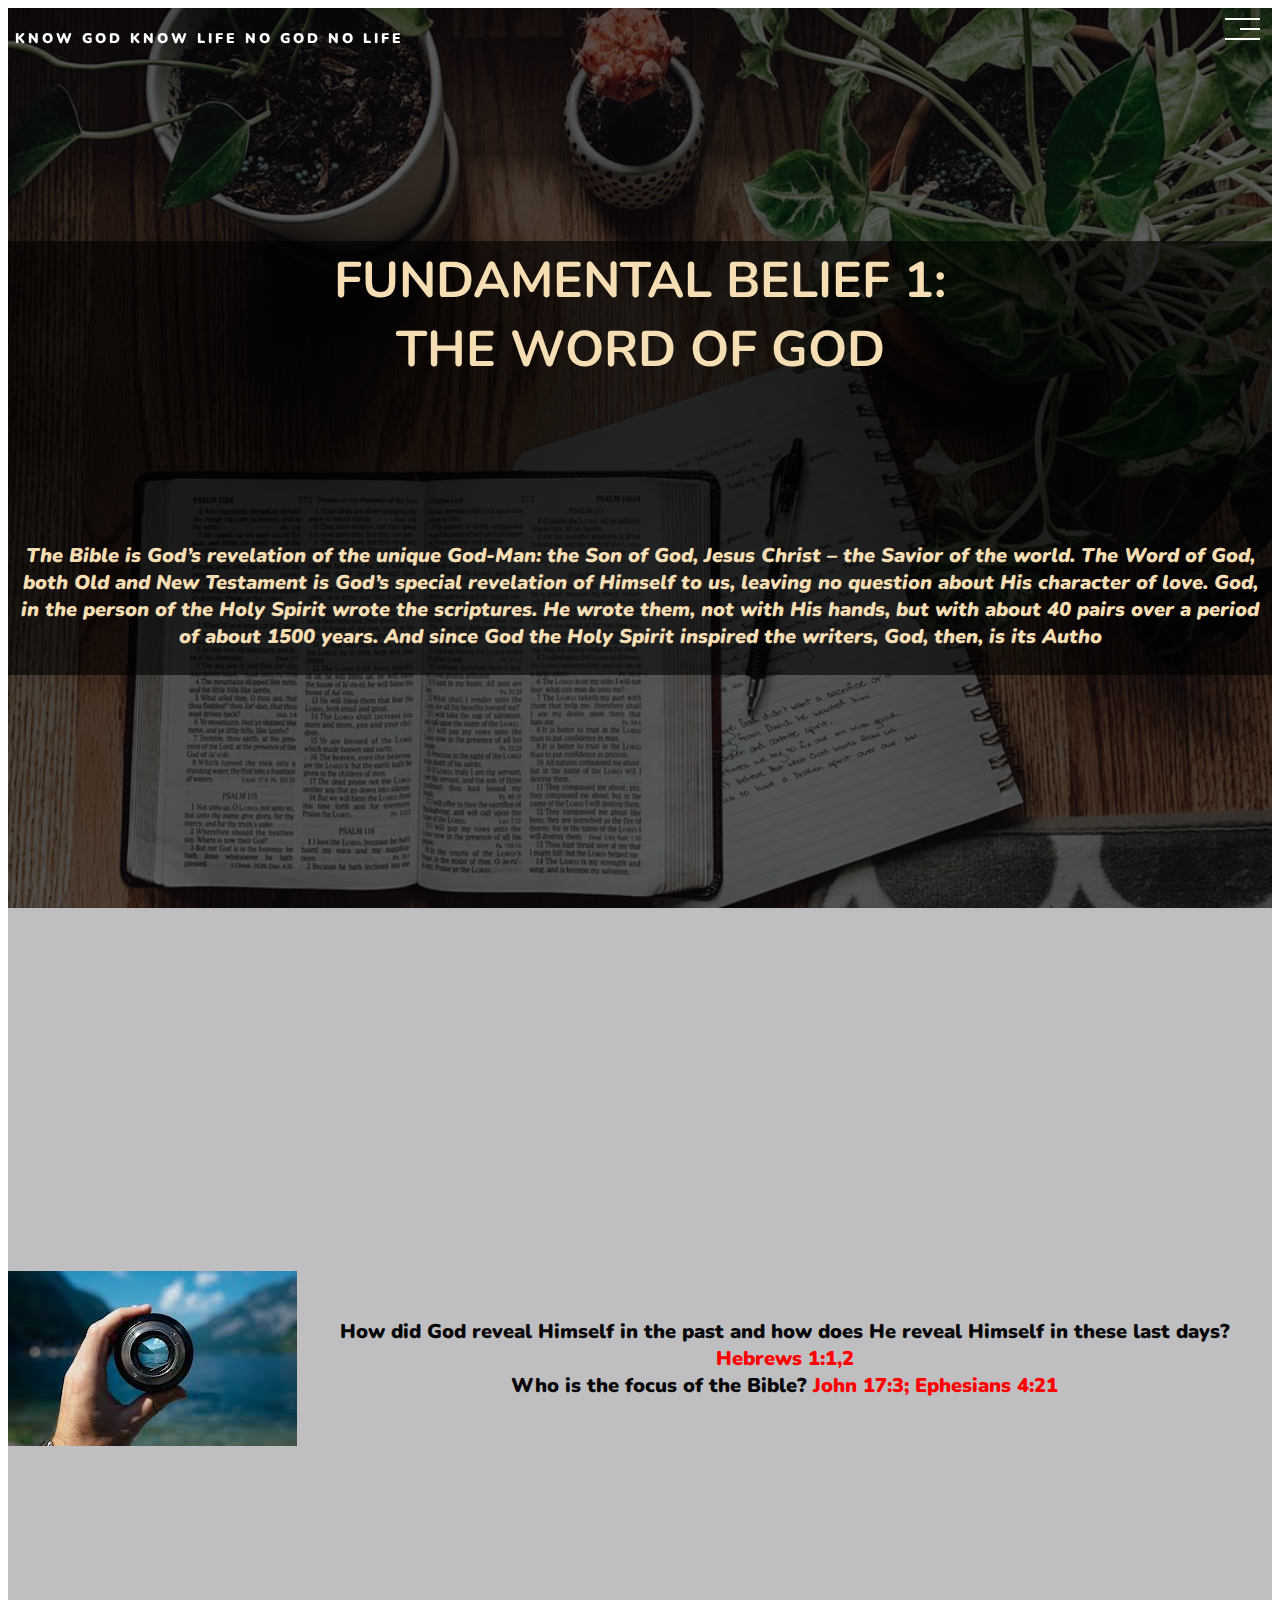
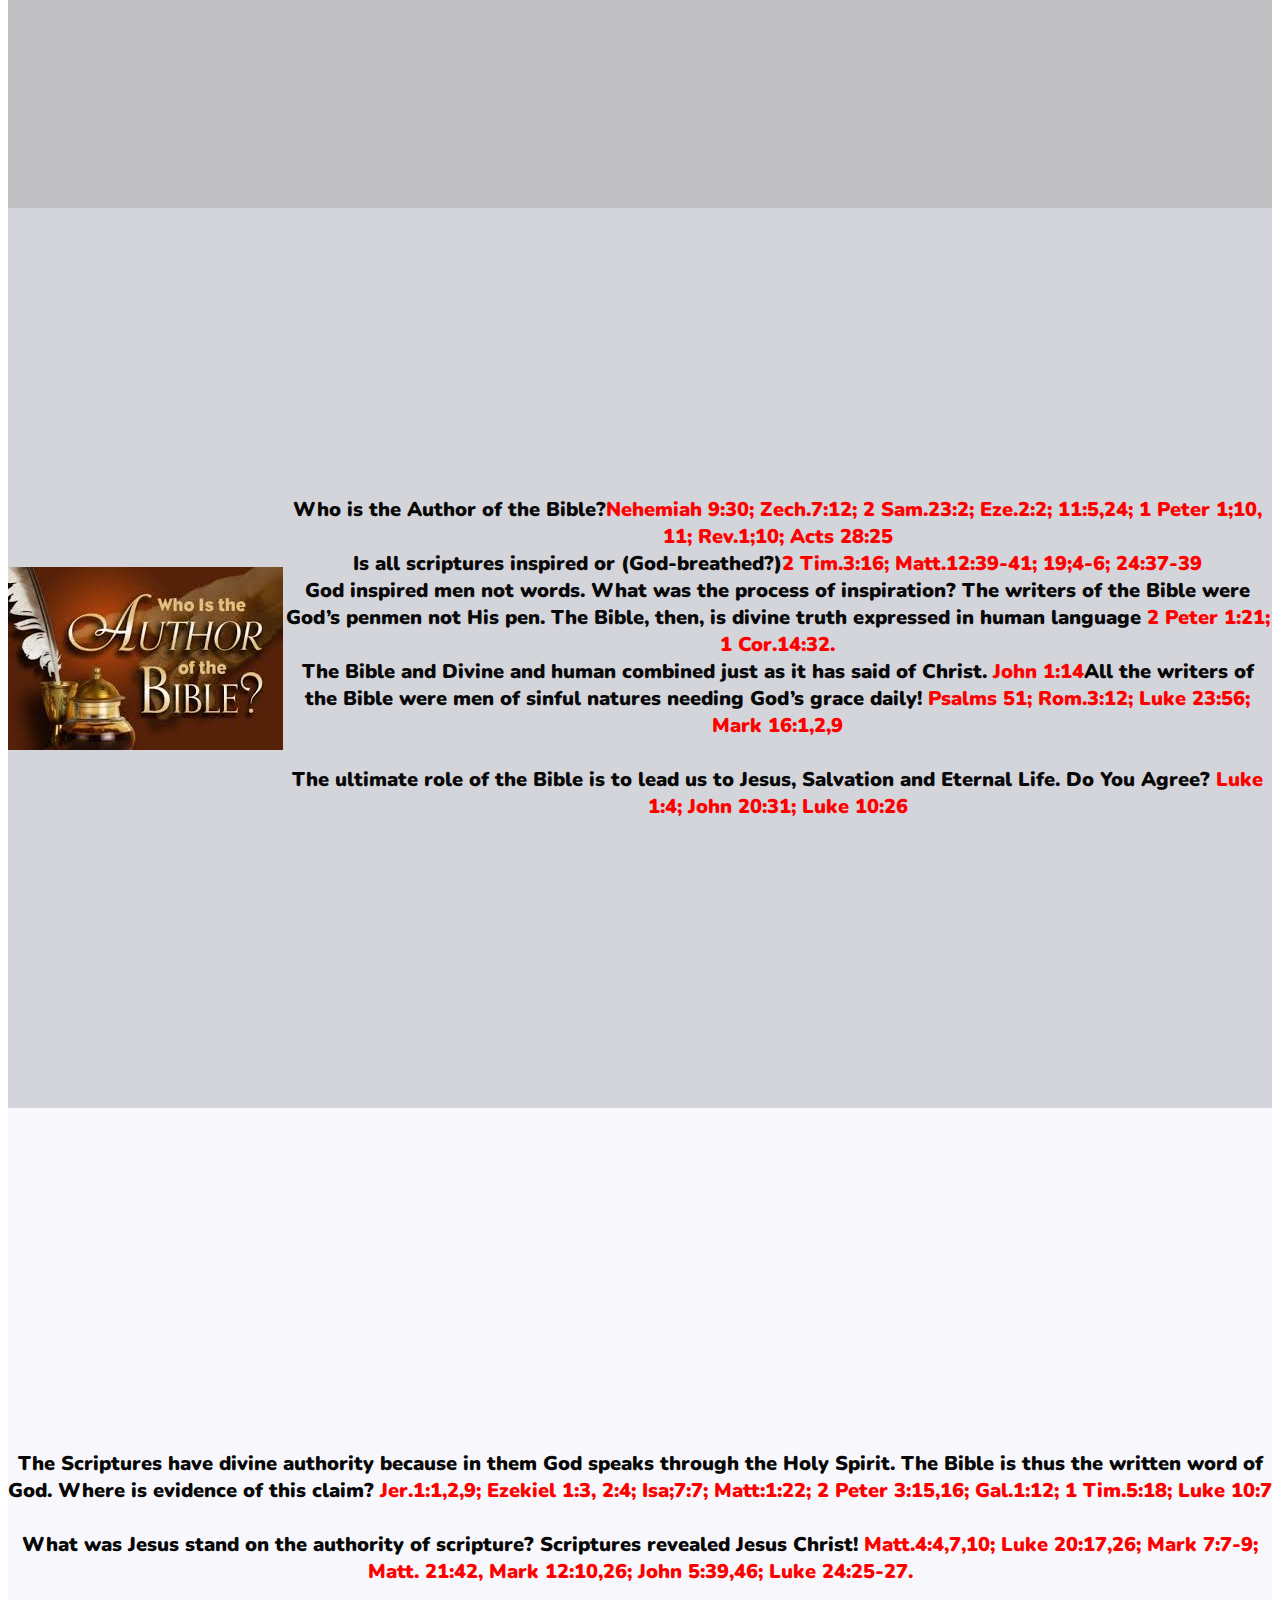
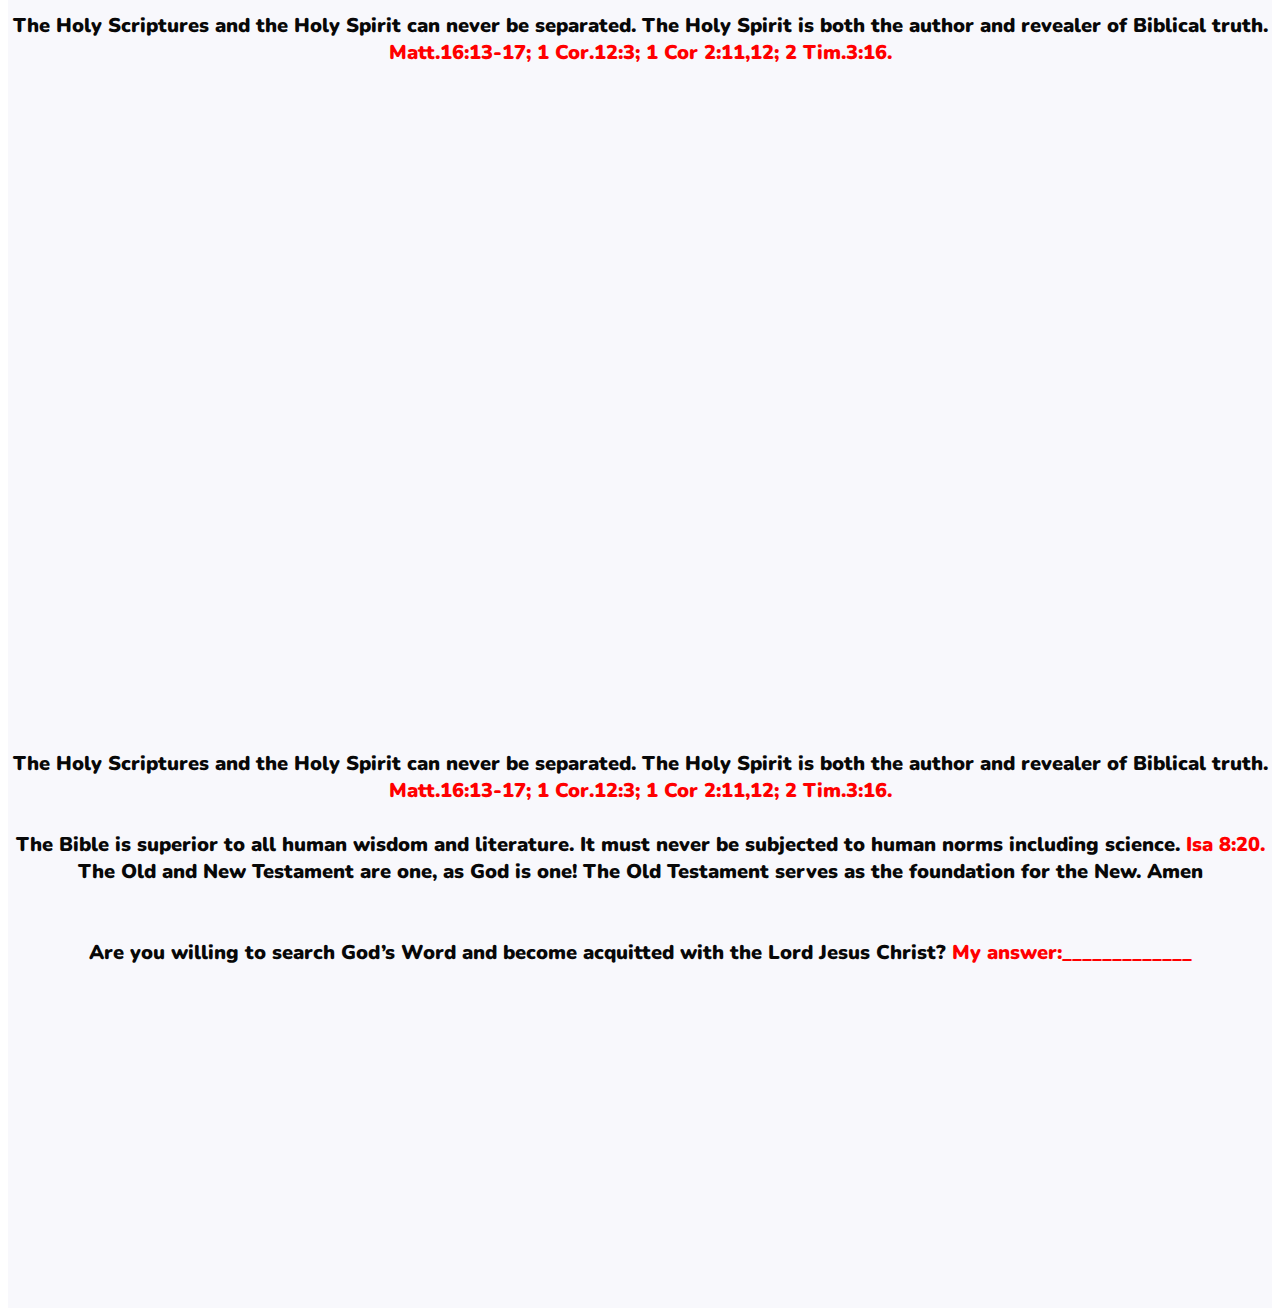
<file: fundermental1 copy 2.html>
<!DOCTYPE html>
<html lang="en">

<head>
    <meta charset="UTF-8">
    <meta name="viewport" content="width=device-width, initial-scale=1.0">
    <link href="images/logo.jpg" rel="icon">
    <link rel="stylesheet" href="style.css">
    <title>Scripture Seekers</title>
</head>

<body>

    <!-- MENU OVERLAY -->
    <div class="overlay overlay-slide-left" id="overlay">
        <!-- MENU ITEMS -->
        <nav>
            <ul>
                <li id="nav-1" class="slide-out-1 center">
                    <a href="fundermental1 copy 2.html" class="center">FUNDERMENTAL 1</a>                 </li>

                <li id="nav-2" class="slide-out-2 center">
                    <a href="fundermental2 copy 2.html" class="center">FUNDERMENTAL 2</a>                 </li>

                <li id="nav-3" class="slide-out-3 center">
                    <a href="fundermental3 copy 23.html" class="center">FUNDERMENTAL 3</a>                 </li>

                <li id="nav-4" class="slide-out-4 center">
                    <a href="fundermental4 copy.html" class="center">FUNDERMENTAL 4</a>                 </li>

                <li id="nav-5" class="slide-out-5 center">
                    <a href="fundermental5 copy 25.html" class="center">FUNDERMENTAL 5</a>                 </li>

                <li id="nav-6" class="slide-out-6 center">
                    <a href="fundermental6.html" class="center">FUNDERMENTAL 6</a>                 </li>


                <li id="nav-7" class="slide-out-7 center">
                    <a href="fundermental7 copy.html" class="center">FUNDERMENTAL 7</a>                 </li>


                <li id="nav-8" class="slide-out-8 center">
                    <a href="fundermental8.html" class="center">FUNDERMENTAL 8</a>                 </li>


                <li id="nav-9" class="slide-out-9 center">
                    <a href="fundermental9.html" class="center">FUNDERMENTAL 9</a>                 </li>


                <li id="nav-10" class="slide-out-10 center">
                    <a href="fundermental10.html" class="center">FUNDERMENTAL 10</a>                 </li>


                <li id="nav-11" class="slide-out-11 center">
                    <a href="fundermental11.html" class="center">FUNDERMENTAL 11</a>                 </li>


                <li id="nav-12" class="slide-out-12 center">
                    <a href="fundermental12.html" class="center">FUNDERMENTAL 12</a>                 </li>


                <li id="nav-13" class="slide-out-13 center">
                    <a href="fundermental13.html" class="center">FUNDERMENTAL 13</a>                 </li>


                <li id="nav-14" class="slide-out-14 center">
                    <a href="fundermental14.html" class="center">FUNDERMENTAL 14</a>                 </li>


                <li id="nav-15" class="slide-out-15 center">
                    <a href="fundermental15.html" class="center">FUNDERMENTAL 15</a>                 </li>


                <li id="nav-16" class="slide-out-16 center">
                    <a href="fundermental16 copy.html" class="center">FUNDERMENTAL 16</a>                 </li>


                <li id="nav-17" class="slide-out-17 center">
                    <a href="fundermental17.html" class="center">FUNDERMENTAL 17</a>                 </li>


                <li id="nav-18" class="slide-out-18 center">
                    <a href="fundermental18 copy.html" class="center">FUNDERMENTAL 18</a>                 </li>


                <li id="nav-19" class="slide-out-19 center">
                    <a href="fundermental19 copy.html" class="center">FUNDERMENTAL 19</a>                 </li>


                <li id="nav-20" class="slide-out-20 center">
                    <a href="fundermental20 copy.html" class="center">FUNDERMENTAL 20</a>                 </li>


                <li id="nav-21" class="slide-out-21 center">
                    <a href="fundermental21 copy.html" class="center">FUNDERMENTAL 21</a>                 </li>


                <li id="nav-22" class="slide-out-22 center">
                    <a href="fundermental22 copy.html" class="center">FUNDERMENTAL 22</a>                 </li>


                <li id="nav-23" class="slide-out-23 center">
                    <a href="fundermental23 copy.html" class="center">FUNDERMENTAL 23</a>                 </li>


                <li id="nav-24" class="slide-out-24 center">
                    <a href="fundermental24 copy 2.html" class="center">FUNDERMENTAL 24</a>                 </li>


                <li id="nav-25" class="slide-out-25 center">
                    <a href="fundermental25 copy.html" class="center">FUNDERMENTAL 25</a>                 </li>


                <li id="nav-26" class="slide-out-26 center">
                    <a href="fundermental26 copy.html" class="center">FUNDERMENTAL 26</a>                 </li>


                <li id="nav-27" class="slide-out-27 center">
                    <a href="fundermental27 copy 2.html" class="center">FUNDERMENTAL 27</a>                 </li>


                <li id="nav-28" class="slide-out-28 center">
                    <a href="fundermental28 copy.html" class="center">FUNDERMENTAL 28</a>                 </li>
            </ul>
        </nav>
    </div>
    <!-- HAMBURGER MENU -->
    <div class="hamburger-menu" id="hamburger-menu">
        <div class="menu-bar1"></div>
        <div class="menu-bar2"></div>
        <div class="menu-bar3"></div>
    </div>
    <!-- SECTIONS -->
    <section id="home" class="center">
        <p class="logo"> <a href="index.html">KNOW GOD KNOW LIFE NO GOD NO LIFE </a></p>
        <h1>FUNDAMENTAL BELIEF 1: <br> THE WORD OF GOD <br><br><br>
            <p><em>The Bible is God’s revelation of the unique God-Man: 
            the Son of God, Jesus Christ – the Savior of the world. 
            The Word of God, both Old and New Testament is God’s 
            special revelation of Himself to us, leaving no question 
            about His character of love. God, in the person of the 
            Holy Spirit wrote the scriptures.  He wrote them, not 
            with His hands, but with about 40 pairs over a period of 
            about 1500 years. And since God the Holy Spirit inspired 
            the writers, God, then, is its Autho</em></p>
        </h1>
    </section>

    <section id="skills" class="center">

        <pi class="divid">

            <img src="./images/image1.png" alt="focus lence">

            <p>How did God reveal Himself in the past and how does He reveal Himself in these last days? <span class="verse">Hebrews 1:1,2</span><br> Who is the focus of the Bible? <span class="verse">John 17:3; Ephesians 4:21</span>
            </p>

        </pi>


    </section>
    <section id="projects" class="center">
        <img src="./images/image2.png" alt="">

        <p>Who is the Author of the Bible?<span class="verse">Nehemiah 9:30; Zech.7:12; 
            2 Sam.23:2; Eze.2:2; 11:5,24; 
            1 Peter 1;10, 11;
            Rev.1;10; Acts 28:25</span><br>Is all scriptures inspired or (God-breathed?)<span class="verse">2 Tim.3:16; 
                Matt.12:39-41; 19;4-6; 24:37-39</span> <br>God inspired men not words. What was the process of inspiration? The writers of the Bible were God’s penmen not His pen. The Bible, then, is divine truth expressed in human language <span class="verse">2 Peter 1:21; 
                    1 Cor.14:32.</span><br>The Bible and Divine and human combined just as it has said of Christ. <span class="verse">John 1:14</span>All the writers of the Bible were men of sinful natures needing God’s grace daily! <span class="verse">Psalms 51; Rom.3:12; Luke 23:56; Mark 16:1,2,9 </span><br><br>            The ultimate role of the Bible is to lead us to Jesus, Salvation and Eternal Life. Do You Agree? <span class="verse">Luke 1:4; 
                        John 20:31; 
                        Luke 10:26</span><br></p>


    </section>
    <section id="contact" class="center">
        <p>The Scriptures have divine authority because in them God speaks through the Holy Spirit. The Bible is thus the written word of God. Where is evidence of this claim? <span class="verse">Jer.1:1,2,9; Ezekiel 1:3, 2:4; Isa;7:7; 
                    Matt:1:22; 2 Peter 3:15,16; 
                    Gal.1:12; 1 Tim.5:18;
                    Luke 10:7</span><br> <br>What was Jesus stand on the authority of scripture? Scriptures revealed Jesus Christ! <span class="verse">Matt.4:4,7,10; Luke 20:17,26; 
                        Mark 7:7-9; Matt. 21:42, 
                        Mark 12:10,26; 
                        John 5:39,46; Luke 24:25-27.</span><br><br>The Holy Scriptures and the Holy Spirit can never be separated. The Holy Spirit is both the author and revealer of Biblical truth. <span class="verse">Matt.16:13-17; 1 Cor.12:3; 
                            1 Cor 2:11,12; 2 Tim.3:16.</span></p>
    </section>
    <section id="contact" class="center">
        <p>The Holy Scriptures and the Holy Spirit can never be separated. The Holy Spirit is both the author and revealer of Biblical truth. <span class="verse">Matt.16:13-17; 1 Cor.12:3; 
                1 Cor 2:11,12; 2 Tim.3:16.</span><br><br>The Bible is superior to all human wisdom and literature. It must never be subjected to human norms including science. <span class="verse">Isa 8:20.</span> The Old and New Testament are one, as
            God is one! The Old Testament serves as the foundation for the New. Amen <br><br> <br>Are you willing to search God’s Word and become acquitted with the Lord Jesus Christ? <span class="verse">My answer:_____________</span></p>
    </section>
    <script src="index.js"></script>
</body>

</html>
</file>
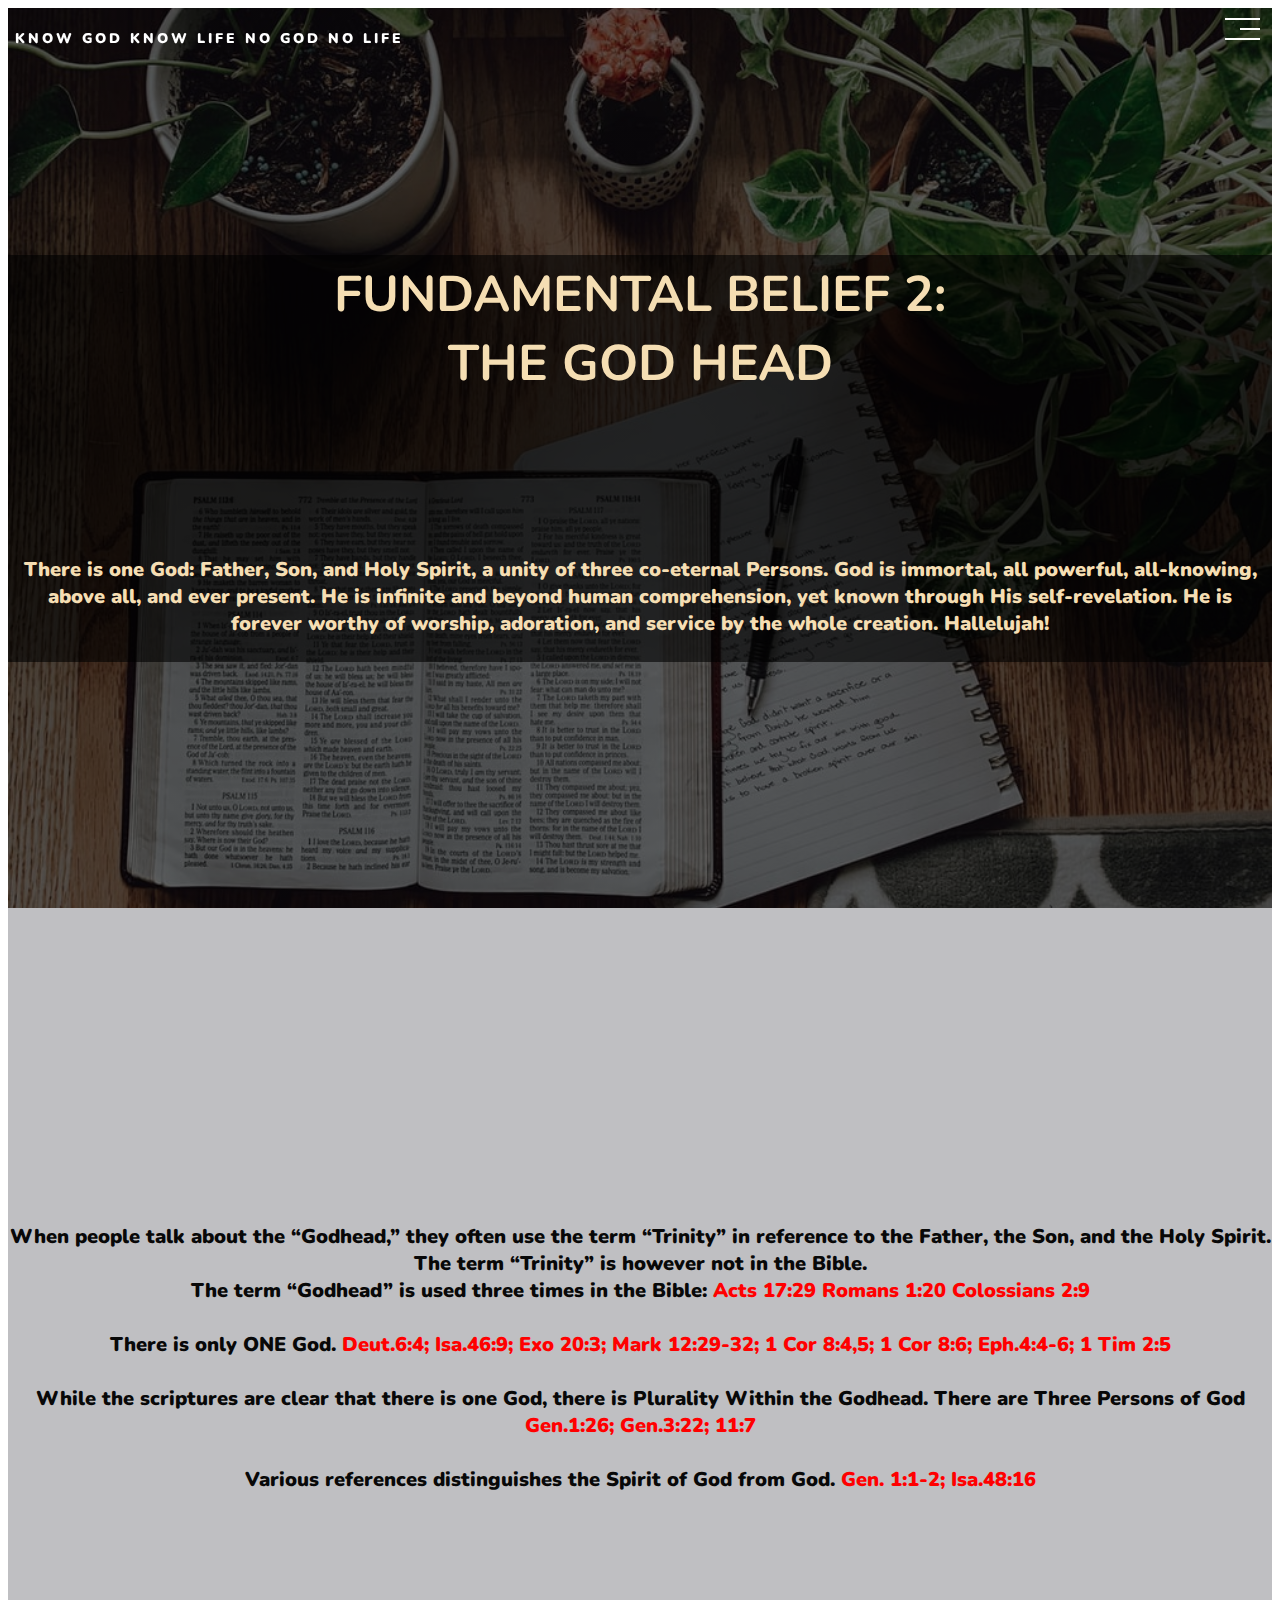
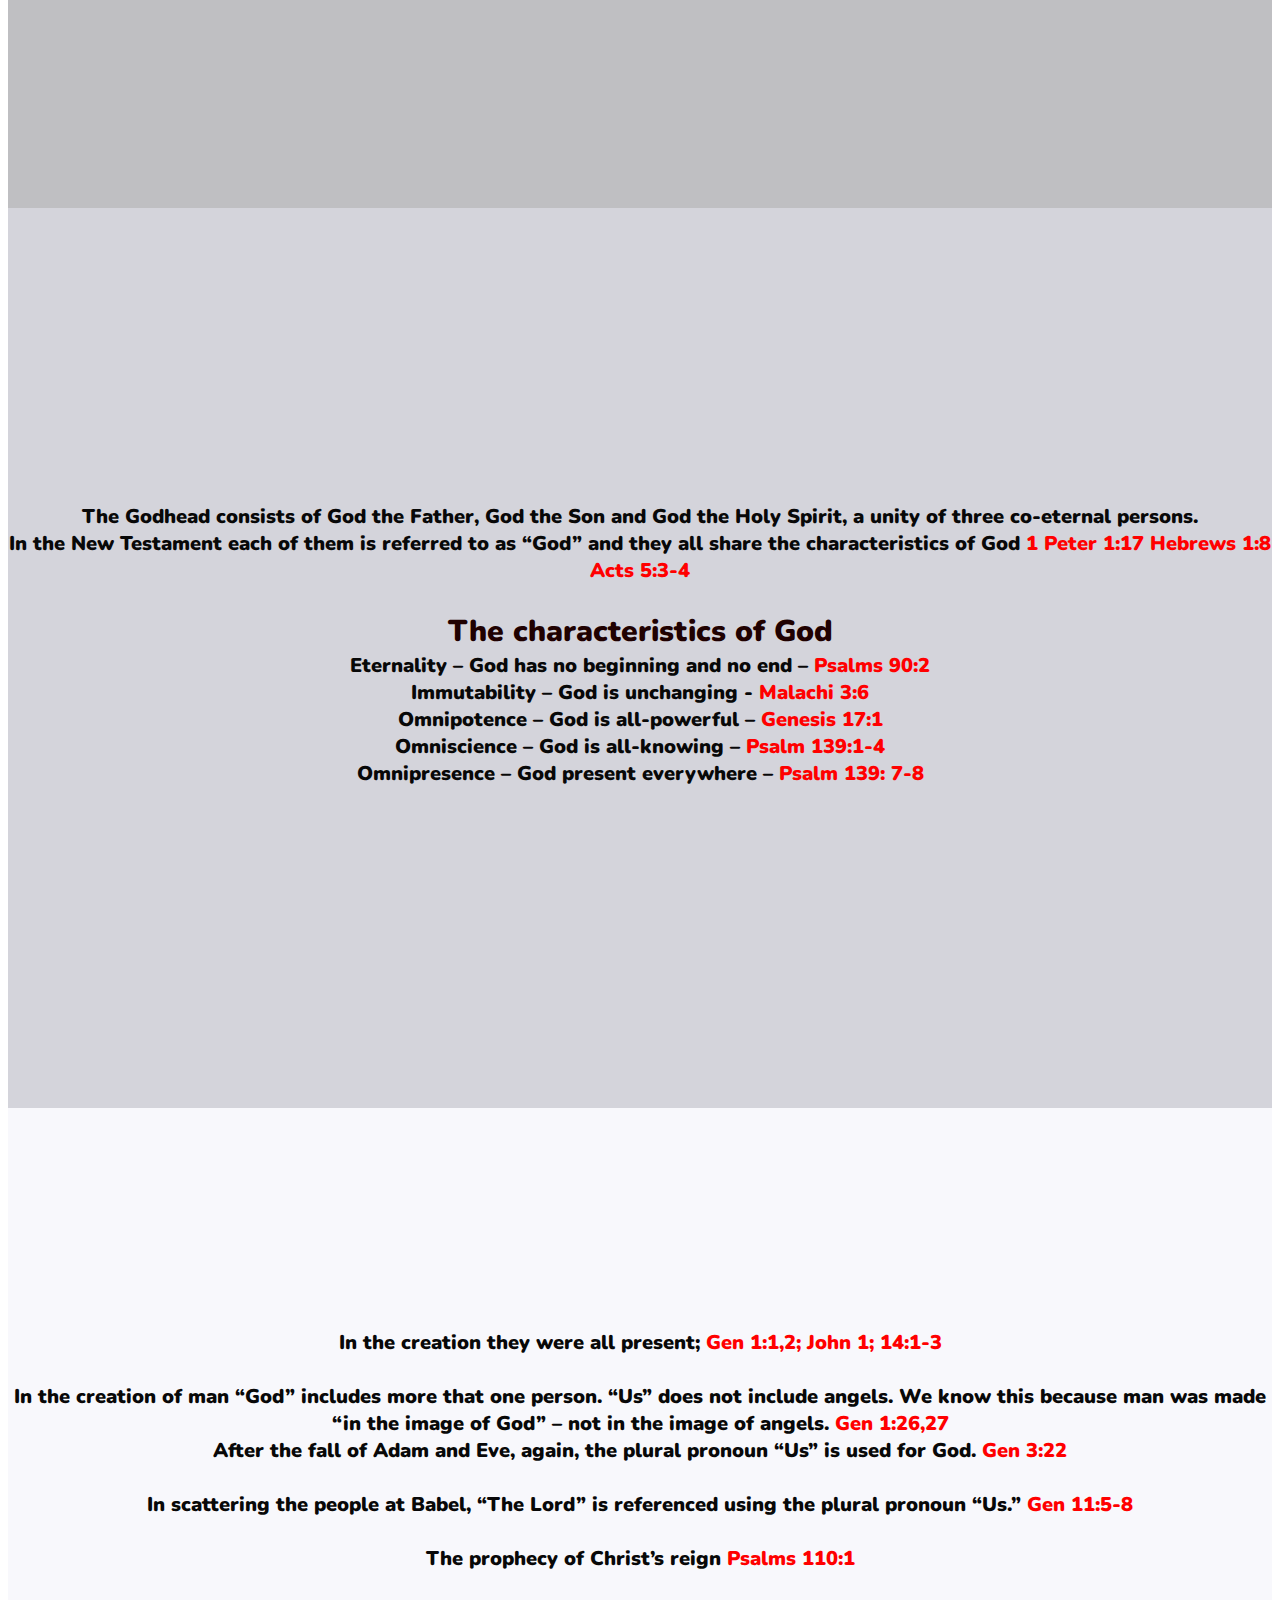
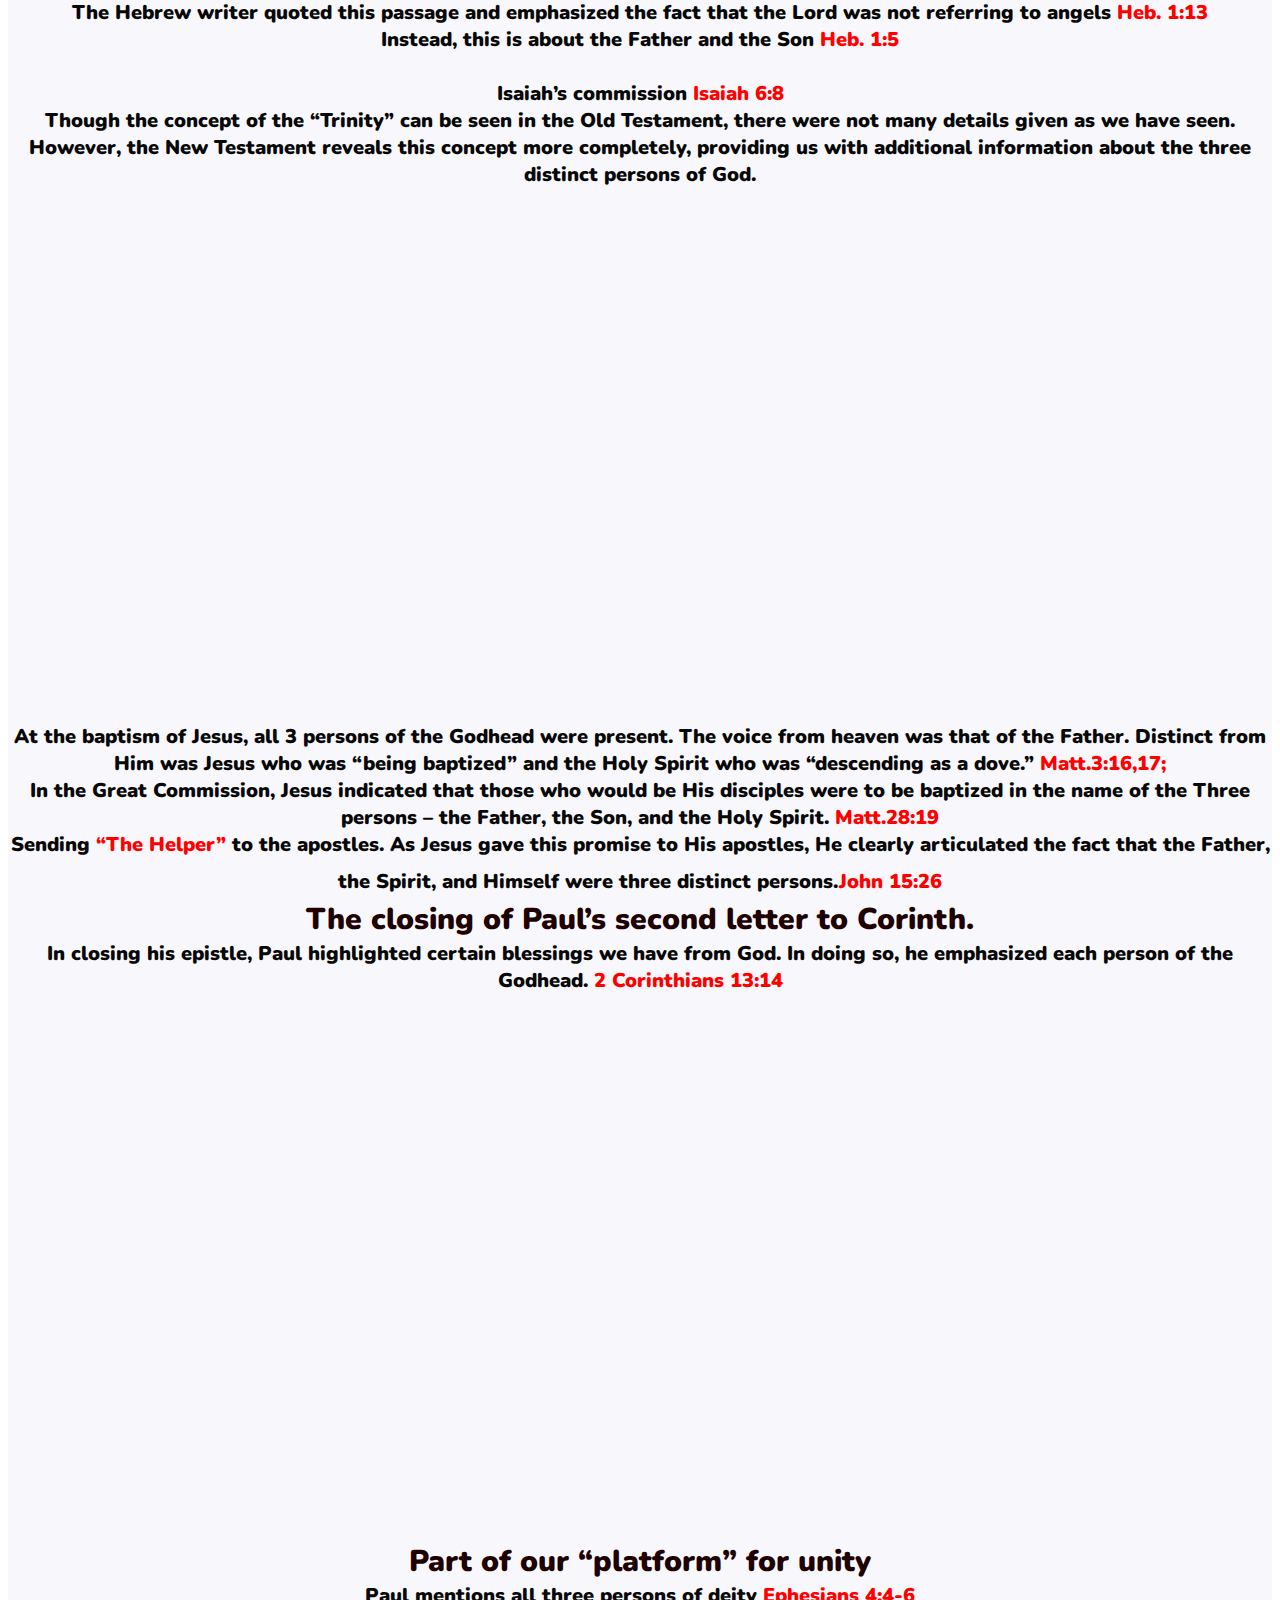
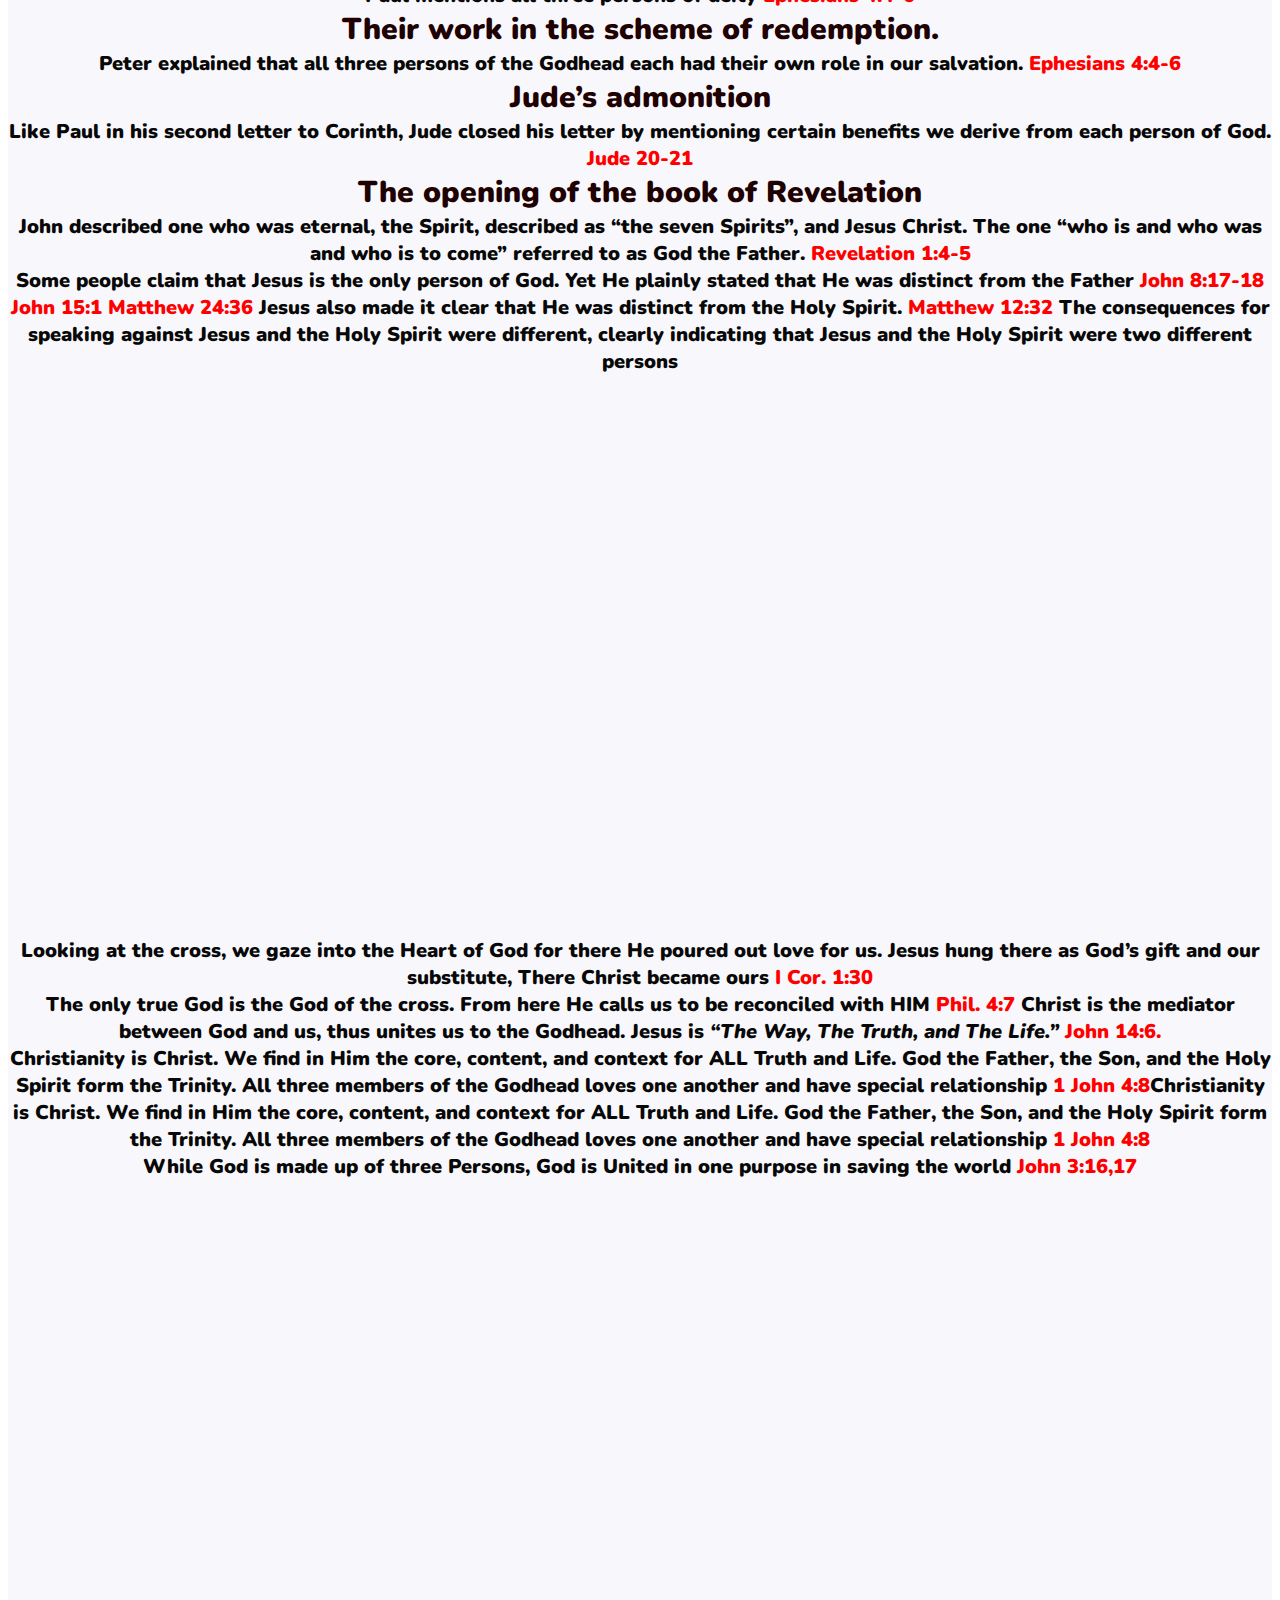
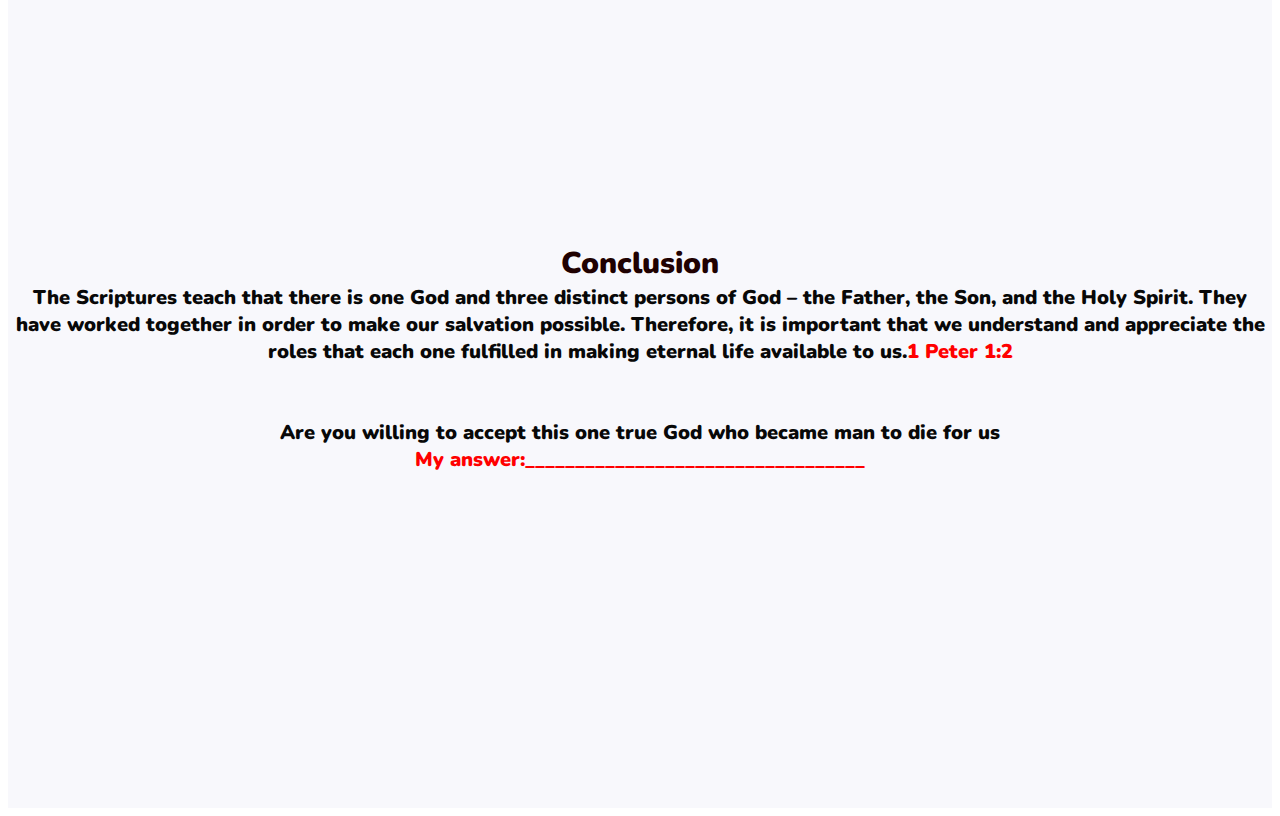
<file: fundermental2 copy 2.html>
<!DOCTYPE html>
<html lang="en">

<head>
    <meta charset="UTF-8">
    <meta name="viewport" content="width=device-width, initial-scale=1.0">
    <link href="images/logo.jpg" rel="icon">
    <link rel="stylesheet" href="style.css">
    <title>Scripture Seekers</title>
</head>

<body>

    <!-- MENU OVERLAY -->
    <div class="overlay overlay-slide-left" id="overlay">
        <!-- MENU ITEMS -->
        <nav>
            <ul>
                <li id="nav-1" class="slide-out-1 center">
                    <a href="fundermental1 copy 2.html" class="center">FUNDERMENTAL 1</a>                 </li>

                <li id="nav-2" class="slide-out-2 center">
                    <a href="fundermental2 copy 2.html" class="center">FUNDERMENTAL 2</a>                 </li>

                <li id="nav-3" class="slide-out-3 center">
                    <a href="fundermental3 copy 23.html" class="center">FUNDERMENTAL 3</a>                 </li>

                <li id="nav-4" class="slide-out-4 center">
                    <a href="fundermental4 copy.html" class="center">FUNDERMENTAL 4</a>                 </li>

                <li id="nav-5" class="slide-out-5 center">
                    <a href="fundermental5 copy 25.html" class="center">FUNDERMENTAL 5</a>                 </li>

                <li id="nav-6" class="slide-out-6 center">
                    <a href="fundermental6.html" class="center">FUNDERMENTAL 6</a>                 </li>


                <li id="nav-7" class="slide-out-7 center">
                    <a href="fundermental7 copy.html" class="center">FUNDERMENTAL 7</a>                 </li>


                <li id="nav-8" class="slide-out-8 center">
                    <a href="fundermental8.html" class="center">FUNDERMENTAL 8</a>                 </li>


                <li id="nav-9" class="slide-out-9 center">
                    <a href="fundermental9.html" class="center">FUNDERMENTAL 9</a>                 </li>


                <li id="nav-10" class="slide-out-10 center">
                    <a href="fundermental10.html" class="center">FUNDERMENTAL 10</a>                 </li>


                <li id="nav-11" class="slide-out-11 center">
                    <a href="fundermental11.html" class="center">FUNDERMENTAL 11</a>                 </li>


                <li id="nav-12" class="slide-out-12 center">
                    <a href="fundermental12.html" class="center">FUNDERMENTAL 12</a>                 </li>


                <li id="nav-13" class="slide-out-13 center">
                    <a href="fundermental13.html" class="center">FUNDERMENTAL 13</a>                 </li>


                <li id="nav-14" class="slide-out-14 center">
                    <a href="fundermental14.html" class="center">FUNDERMENTAL 14</a>                 </li>


                <li id="nav-15" class="slide-out-15 center">
                    <a href="fundermental15.html" class="center">FUNDERMENTAL 15</a>                 </li>


                <li id="nav-16" class="slide-out-16 center">
                    <a href="fundermental16 copy.html" class="center">FUNDERMENTAL 16</a>                 </li>


                <li id="nav-17" class="slide-out-17 center">
                    <a href="fundermental17.html" class="center">FUNDERMENTAL 17</a>                 </li>


                <li id="nav-18" class="slide-out-18 center">
                    <a href="fundermental18 copy.html" class="center">FUNDERMENTAL 18</a>                 </li>


                <li id="nav-19" class="slide-out-19 center">
                    <a href="fundermental19 copy.html" class="center">FUNDERMENTAL 19</a>                 </li>


                <li id="nav-20" class="slide-out-20 center">
                    <a href="fundermental20 copy.html" class="center">FUNDERMENTAL 20</a>                 </li>


                <li id="nav-21" class="slide-out-21 center">
                    <a href="fundermental21 copy.html" class="center">FUNDERMENTAL 21</a>                 </li>


                <li id="nav-22" class="slide-out-22 center">
                    <a href="fundermental22 copy.html" class="center">FUNDERMENTAL 22</a>                 </li>


                <li id="nav-23" class="slide-out-23 center">
                    <a href="fundermental23 copy.html" class="center">FUNDERMENTAL 23</a>                 </li>


                <li id="nav-24" class="slide-out-24 center">
                    <a href="fundermental24 copy 2.html" class="center">FUNDERMENTAL 24</a>                 </li>


                <li id="nav-25" class="slide-out-25 center">
                    <a href="fundermental25 copy.html" class="center">FUNDERMENTAL 25</a>                 </li>


                <li id="nav-26" class="slide-out-26 center">
                    <a href="fundermental26 copy.html" class="center">FUNDERMENTAL 26</a>                 </li>


                <li id="nav-27" class="slide-out-27 center">
                    <a href="fundermental27 copy 2.html" class="center">FUNDERMENTAL 27</a>                 </li>


                <li id="nav-28" class="slide-out-28 center">
                    <a href="fundermental28 copy.html" class="center">FUNDERMENTAL 28</a>                 </li>
            </ul>
        </nav>
    </div>
    <!-- HAMBURGER MENU -->
    <div class="hamburger-menu" id="hamburger-menu">
        <div class="menu-bar1"></div>
        <div class="menu-bar2"></div>
        <div class="menu-bar3"></div>
    </div>
    <!-- SECTIONS -->
    <section id="home" class="center">
        <p class="logo"> <a href="index.html">KNOW GOD KNOW LIFE NO GOD NO LIFE </a></p>

        <h1>FUNDAMENTAL BELIEF 2: <br> THE GOD HEAD <br><br><br>
            <p>There is one God: Father, Son, and Holy Spirit, a unity of three co-eternal Persons. God is immortal, all powerful, all-knowing, above all, and ever present. He is infinite and beyond human comprehension, yet known through His self-revelation.
                He is forever worthy of worship, adoration, and service by the whole creation. Hallelujah!</p>
        </h1>
    </section>

    <section id="skills" class="center">



        <p>
            When people talk about the “Godhead,” they often use the term “Trinity” in reference to the Father, the Son, and the Holy Spirit. The term “Trinity” is however not in the Bible. <br> The term <b>“Godhead”</b> is used three times in the Bible:
            <span class="verse">Acts 17:29
                Romans 1:20 
                Colossians 2:9</span> <br><br> There is only ONE God. <span class="verse">Deut.6:4; Isa.46:9; Exo 20:3; 
                    Mark 12:29-32; 1 Cor 8:4,5; 
                    1 Cor 8:6; Eph.4:4-6; 1 Tim 2:5</span> <br> <br> While the scriptures are clear that there is one God, there is Plurality Within the Godhead. There are Three Persons of God <span class="verse">Gen.1:26; Gen.3:22; 11:7</span> <br><br>            Various references distinguishes the Spirit of God from God. <span class="verse">Gen. 1:1-2; Isa.48:16</span>
        </p>




    </section>
    <section id="projects" class="center">


        <p>
            The Godhead consists of God the Father, God the Son and God the Holy Spirit, a unity of three co-eternal persons. <br> In the New Testament each of them is referred to as “God” and they all share the characteristics of God <span class="verse">1 Peter 1:17 
    Hebrews 1:8 
    Acts 5:3-4</span> <br> <br>
            <span class="cha">The characteristics of God</span><br> Eternality – God has no beginning and no end – <span class="verse"> Psalms 90:2</span> <br> Immutability – God is unchanging - <span class="verse">Malachi 3:6</span> <br> Omnipotence
            – God is all-powerful – <span class="verse">Genesis 17:1</span> <br> Omniscience – God is all-knowing – <span class="verse">Psalm 139:1-4</span> <br> Omnipresence – God present everywhere – <span class="verse"> Psalm 139: 7-8 </span> <br><br>


        </p>


    </section>
    <section id="contact" class="center">
        <p>
            In the creation they were all present; <span class="verse">Gen 1:1,2; 
                John 1; 14:1-3</span> <br><br> In the creation of man “God” includes more that one person. “Us” does not include angels. We know this because man was made “in the image of God” – not in the image of angels. <span class="verse">Gen 1:26,27</span>            <br> After the fall of Adam and Eve, again, the plural pronoun “Us” is used for God. <span class="verse">Gen 3:22</span> <br> <br> In scattering the people at Babel, “The Lord” is referenced using the plural pronoun “Us.” <span class="verse">Gen 11:5-8</span>            <br><br> The prophecy of Christ’s reign <span class="verse">Psalms 110:1
                </span> <br><br>The Hebrew writer quoted this passage and emphasized the fact that the Lord was not referring to angels <span class="verse">Heb. 1:13</span>
            <br>Instead, this is about the Father and the Son <span class="verse">Heb. 1:5</span>
            <br> <br> Isaiah’s commission <span class="verse">Isaiah 6:8</span> <br>Though the concept of the “Trinity” can be seen in the Old Testament, there were not many details given as we have seen. <br> However, the New Testament reveals this concept
            more completely, providing us with additional information about the three distinct persons of God.

        </p>
    </section>
    <section id="contact" class="center">
        <p>At the baptism of Jesus, all 3 persons of the Godhead were present. The voice from heaven was that of the Father. Distinct from Him was Jesus who was “being baptized” and the Holy Spirit who was “descending as a dove.” <span class="verse">Matt.3:16,17;</span><br>In
            the Great Commission, Jesus indicated that those who would be His disciples were to be baptized in the name of the Three persons – the Father, the Son, and the Holy Spirit. <span class="verse">Matt.28:19</span> <br> Sending <span class="verse">“The Helper”</span>            to the apostles. As Jesus gave this promise to His apostles, He clearly articulated the fact that the Father, the Spirit, and Himself were three distinct persons.<span class="verse">John 15:26</span> <span class="cha"><br>The closing of Paul’s second letter to Corinth.</span>            <br>In closing his epistle, Paul highlighted certain blessings we have from God. In doing so, he emphasized each person of the Godhead. <span class="verse">2 Corinthians 13:14</span></p>
    </section>
    <section id="contact" class="center">
        <p><span class="cha">Part of our “platform” for unity</span><br>Paul mentions all three persons of deity <span class="verse">Ephesians 4:4-6</span>
            <br><span class="cha
        ">Their work in the scheme of redemption.</span> <br>Peter explained that all three persons of the Godhead each had their own role in our salvation. <span class="verse">Ephesians 4:4-6 </span><br> <span class="cha">Jude’s admonition</span> <br>Like
            Paul in his second letter to Corinth, Jude closed his letter by mentioning certain benefits we derive from each person of God. <span class="verse">Jude 20-21</span> <br> <span class="cha">The opening of the book of Revelation</span><br>John
            described one who was eternal, the Spirit, described as “the seven Spirits”, and Jesus Christ. The one “who is and who was and who is to come” referred to as God the Father. <span class="verse">Revelation 1:4-5</span> <br> Some people claim
            that Jesus is the only person of God. Yet He plainly stated that He was distinct from the Father <span class="verse">John 8:17-18
                John 15:1
                Matthew 24:36</span> Jesus also made it clear that He was distinct from the Holy Spirit. <span class="verse">Matthew 12:32 </span>The consequences for speaking against Jesus and the Holy Spirit were different, clearly indicating that Jesus
            and the Holy Spirit were two different persons



        </p>
    </section>
    <section id="contact" class="center">
        <p>
            Looking at the cross, we gaze into the Heart of God for there He poured out love for us. Jesus hung there as God’s gift and our substitute, There Christ became ours <span class="verse">I Cor. 1:30</span><br>The only true God is the God of
            the cross. From here He calls us to be reconciled with HIM <span class="verse">Phil. 4:7</span> Christ is the mediator between God and us, thus unites us to the Godhead. Jesus is
            <i> “The Way, The Truth, and The Life.”</i> <span class="verse">John 14:6. </span> <br> Christianity is Christ. We find in Him the core, content, and context for ALL Truth and Life. God the Father, the Son, and the Holy Spirit form the Trinity.
            All three members of the Godhead loves one another and have special relationship <span class="verse">1 John 4:8</span>Christianity is Christ. We find in Him the core, content, and context for ALL Truth and Life. God the Father, the Son, and
            the Holy Spirit form the Trinity. All three members of the Godhead loves one another and have special relationship <span class="verse">1 John 4:8</span> <br> While God is made up of three Persons, God is United in one purpose in saving the
            world <span class="verse">John 3:16,17
</span>





        </p>
    </section>
    <section id="contact" class="center">
        <p>
            <span class="cha">Conclusion</span> <br> The Scriptures teach that there is one God and three distinct persons of God – the Father, the Son, and the Holy Spirit. They have worked together in order to make our salvation possible. Therefore,
            it is important that we understand and appreciate the roles that each one fulfilled in making eternal life available to us.<span class="verse">1 Peter 1:2</span> <br> <br> <br> Are you willing to accept this one true God who became man to
            die for us <br> <span class="verse">My answer:__________________________________</span>


        </p>
    </section>
    <script src="index.js"></script>
</body>

</html>
</file>
<file: style.css>
@import url("https://fonts.googleapis.com/css2?family=Nunito&display=swap");

/***********************/


/* RESET CSS */


/***********************/

* {
    box-sizing: border-box;
    font-family: "Nunito", sans-serif;
    margin: 10;
    padding: 0px;
}

html {
    /* 
    font-size: 10px; 
    10px / 16px = 0.625 = 62.5%
    Percentage of user's browser font-size setting
  */
    font-size: 62.5%;
    overflow-x: hidden;
    scroll-behavior: smooth;
}

a:link,
a:visited {
    color: #fff;
    text-decoration: none;
    text-transform: uppercase;
    transition: all 0.3s;
}


/* HELPER CLASSES */

.center {
    display: flex;
    align-items: center;
    justify-content: center;
}


/***********************/


/* NAVIGATION MENU */


/***********************/


/* OVERLAY */

.overlay {
    z-index: 9;
    position: absolute;
    top: 0;
    left: 0;
    width: 100%;
    height: 100vh;
    height: 100svh;
    background-color: rgba(0, 0, 0, 0.7);
}

.overlay-slide-right {
    transition: all 0.4s ease-in-out;
    transform: translateX(0);
}

.overlay-slide-left {
    transition: all 0.8s ease-in-out;
    transform: translateX(-100%);
}


/* NAV MENU ITEMS */

nav ul {
    height: 100vh;
    height: 100svh;
    list-style: none;
}

nav ul li {
    height: 20%;
}

nav li:nth-of-type(1) {
    background-color: #c2c0b9;
}

nav li:nth-of-type(2) {
    background-color: #948b89;
}

nav li:nth-of-type(3) {
    background-color: #3d405b;
}

nav li:nth-of-type(4) {
    background-color: #484949;
}

nav li:nth-of-type(5) {
    background-color: #917a56;
}

nav li:nth-of-type(6) {
    background-color: #996209;
}

nav li:nth-of-type(7) {
    background-color: #8a5808;
}

nav li:nth-of-type(8) {
    background-color: #9c6610;
}

nav li:nth-of-type(9) {
    background-color: #a06a14;
}

nav li:nth-of-type(10) {
    background-color: #9c6712;
}

nav li:nth-of-type(11) {
    background-color: #9b691a;
}

nav li:nth-of-type(12) {
    background-color: #a57a34;
}

nav li:nth-of-type(13) {
    background-color: #7e7c7a;
}

nav li:nth-of-type(14) {
    background-color: #beb6ae;
}

nav li:nth-of-type(15) {
    background-color: #494845;
}

nav li:nth-of-type(16) {
    background-color: #5c4e47;
}

nav li:nth-of-type(17) {
    background-color: #63543e;
}

nav li:nth-of-type(18) {
    background-color: #4caf4c;
}

nav li:nth-of-type(19) {
    background-color: #349b39;
}

nav li:nth-of-type(20) {
    background-color: #356833;
}

nav li:nth-of-type(21) {
    background-color: #25772c;
}

nav li:nth-of-type(22) {
    background-color: #14a827;
}

nav li:nth-of-type(23) {
    background-color: #1f9765;
}

nav li:nth-of-type(24) {
    background-color: #057e2d;
}

nav li:nth-of-type(25) {
    background-color: #5c38c0;
}

nav li:nth-of-type(26) {
    background-color: #31189e;
}

nav li:nth-of-type(27) {
    background-color: #060f68;
}

nav li:nth-of-type(28) {
    background-color: #110344;
}

nav li a {
    letter-spacing: 0.4rem;
    font-size: 2rem;
}

nav li a:hover,
nav li a:active {
    transform: scale(1.2);
}

nav li a {
    letter-spacing: 0.4rem;
    font-size: 2rem;
}

nav li a:hover,
nav li a:active {
    transform: scale(1.2);
}

p {
    font-size: 2rem;
    font-weight: 900;
}


/***********************/

nimo {
    background-color: rgb(15, 15, 15);
    display: flex;
    align-items: center;
    height: 100%;
}

.divid {
    display: flex;
    justify-content: center;
    align-items: center;
    height: 100vh;
}


/* NAV SLIDE IN ANIMATION */


/***********************/

.slide-in-1 {
    animation: slide-in 0.4s linear 0.2s both;
}

.slide-in-2 {
    animation: slide-in 0.4s linear 0.4s both;
}

.slide-in-3 {
    animation: slide-in 0.4s linear 0.6s both;
}

.slide-in-4 {
    animation: slide-in 0.4s linear 0.8s both;
}

.slide-in-5 {
    animation: slide-in 0.4s linear 1s both;
}

@keyframes slide-in {
    from {
        transform: translateX(-100%);
    }
    to {
        transform: translateX(0);
    }
}


/***********************/


/* NAV SLIDE OUT ANIMATION */


/***********************/

.slide-out-1 {
    animation: slide-out 0.3s linear 0.5s both;
}

.slide-out-2 {
    animation: slide-out 0.3s linear 0.4s both;
}

.slide-out-3 {
    animation: slide-out 0.3s linear 0.3s both;
}

.slide-out-4 {
    animation: slide-out 0.3s linear 0.2s both;
}

.slide-out-5 {
    animation: slide-out 0.3s linear 0.1s both;
}

@keyframes slide-out {
    from {
        transform: translateX(0);
    }
    to {
        transform: translateX(-100%);
    }
}


/***********************/


/* HAMBURGER MENU ANIMATION */


/***********************/

.hamburger-menu {
    position: fixed;
    top: 1rem;
    right: 2rem;
    z-index: 10;
    cursor: pointer;
}

.menu-bar1,
.menu-bar2,
.menu-bar3 {
    width: 3.5rem;
    height: 0.2rem;
    background-color: #fff;
    margin: 0.8rem 0;
    transition: 0.4s;
}

.menu-bar2 {
    width: 2rem;
    margin-left: auto;
}


/* ROTATE FIRST BAR */

.active .menu-bar1 {
    transform: rotate(-45deg) translate(-0.7rem, 0.8rem);
}


/* FADE OUT SECOND BAR */

.active .menu-bar2 {
    opacity: 0;
}


/* ROTATE LAST BAR */

.active .menu-bar3 {
    transform: rotate(45deg) translate(-0.6rem, -0.8rem);
}


/***********************/

.verse {
    color: red;
}


/* SECTION */


/***********************/

section {
    width: 100%;
    height: 100vh;
    height: 100svh;
    position: relative;
    text-transform: initial;
    text-align: center;
    color: #080808;
}

.logo {
    position: fixed;
    z-index: 2;
    top: 1.5rem;
    left: 1.5rem;
    font-size: 1.4rem;
    letter-spacing: 0.3rem;
}

h1 {
    font-size: 5rem;
    background-color: rgb(0, 0, 0, 0.6);
    padding: 0.5rem 1rem;
    color: wheat;
}

.cha {
    font-weight: 900;
    color: rgb(32, 1, 1);
    font-size: 3rem;
}

.floatr {
    float: right;
}

section#home {
    background: linear-gradient(rgba(0, 0, 0, 0.6), rgba(0, 0, 0, 0.6)), url("image.png") no-repeat center center / cover;
}

section#about {
    background-color: rgb(188, 188, 190);
}

section#skills {
    background-color: rgb(191, 191, 194);
}

section#projects {
    background-color: rgb(212, 212, 219);
}

section#contact {
    background-color: rgb(248, 248, 252);
}


/**************************/


/* MEDIA QUERY */


/**************************/


/* BELOW 832px (Tablets) */

@media (max-width: 52em) {
    html {
        /* 8px / 16px = 0.5 = 50% */
        font-size: 50%;
    }
}


/* BELOW 600px (Phones) */

@media (max-width: 27em) {
    .hamburger-menu {
        top: 0.5rem;
        right: 1rem;
    }
    .logo {
        top: 1rem;
        left: 1rem;
    }
    h1 {
        font-size: 2rem;
    }
}
</file>
